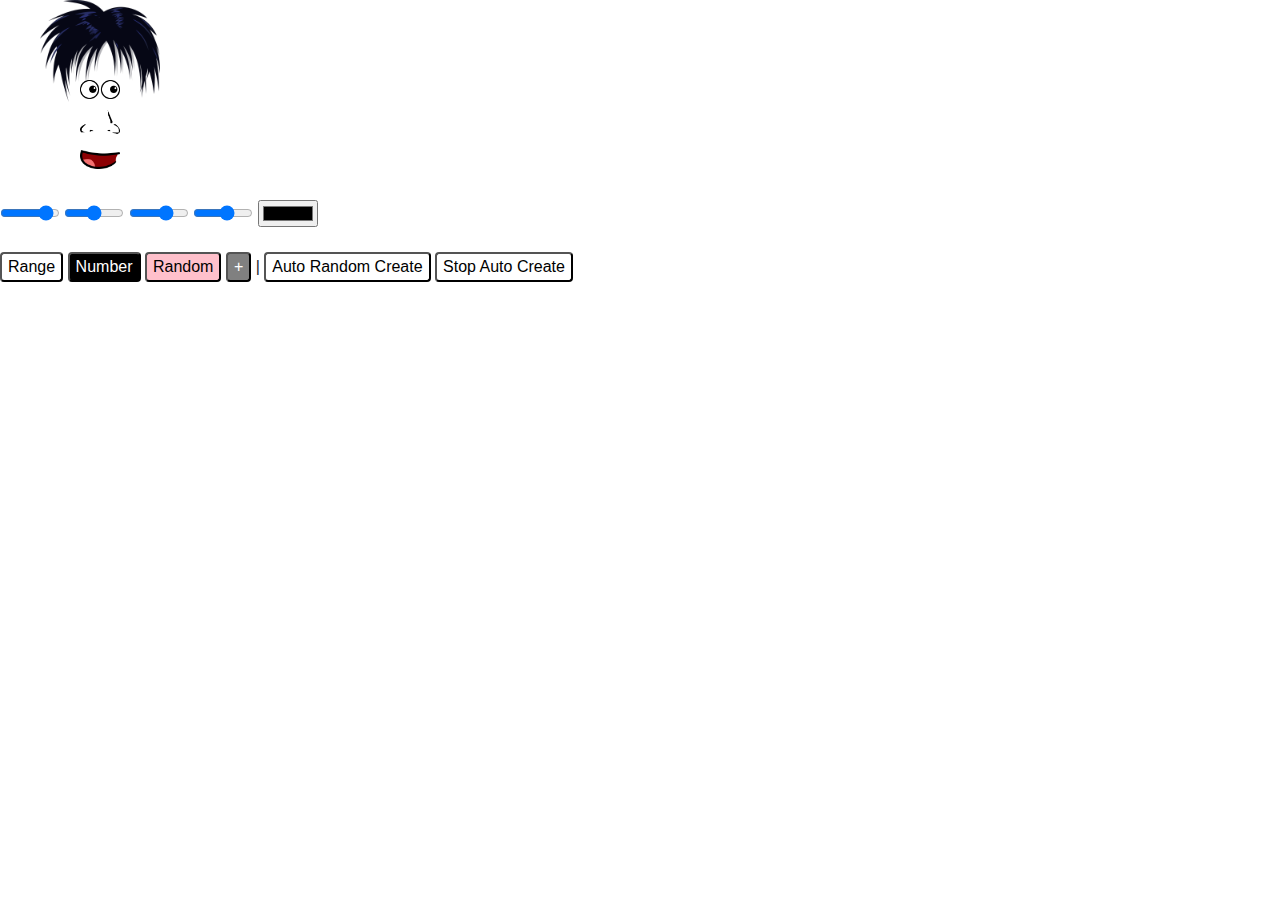
<file: index.html>
<!DOCTYPE html>
<html>
  <head>
    <title>Assessment 2 - Avatar creator</title>
    <link href="preview.css" rel="stylesheet" type="text/css" />
    <link href="controls.css" rel="stylesheet" type="text/css" />
    <link rel="stylesheet" href="https://maxcdn.bootstrapcdn.com/bootstrap/4.0.0/css/bootstrap.min.css" integrity="sha384-Gn5384xqQ1aoWXA+058RXPxPg6fy4IWvTNh0E263XmFcJlSAwiGgFAW/dAiS6JXm" crossorigin="anonymous">
  </head>
  
  <body>
    <div id="preview">
      <img id="hair" class="items" src="img/hair1.png" />
      <img id="eyes" class="items" src="img/eyes1.png" />
      <img id="nose" class="items" src="img/nose1.png" />
      <img id="mouth" class="items" src="img/mouth1.png" />
    </div>
      
    <div id="controls">
        <input id="rang1" type="range" min="0" max="70" value="60" class="cInput"/>
        <input id="rang2" type="range" min="0" max="40" value="20" class="cInput"/>
        <input id="rang3" type="range" min="0" max="30" value="20" class="cInput"/>
        <input id="rang4" type="range" min="0" max="35" value="20" class="cInput"/>
        <input id="colInp" type="color" class="cInput"  />
        <br><br>
        <button id="sBut" >Range</button>
        <button id="nBut" >Number</button>
        <button id="rBut" >Random</button>
        <button id="pBut" >+</button>
        |
        <button id="aBut" >Auto Random Create</button>
        <button id="saBut" >Stop Auto Create</button>
        
    </div>
    <div class="container-fluid">
        <div class="row">
            <div class="col-sm-2 col-md-4 col-lg-8 col-xl-12" id="display">
            </div>
        </div>
    </div>
        
    <script src="https://code.jquery.com/jquery-3.2.1.slim.min.js" integrity="sha384-KJ3o2DKtIkvYIK3UENzmM7KCkRr/rE9/Qpg6aAZGJwFDMVNA/GpGFF93hXpG5KkN" crossorigin="anonymous"></script>
    <script src="https://cdnjs.cloudflare.com/ajax/libs/popper.js/1.12.9/umd/popper.min.js" integrity="sha384-ApNbgh9B+Y1QKtv3Rn7W3mgPxhU9K/ScQsAP7hUibX39j7fakFPskvXusvfa0b4Q" crossorigin="anonymous"></script>
    <script src="https://maxcdn.bootstrapcdn.com/bootstrap/4.0.0/js/bootstrap.min.js" integrity="sha384-JZR6Spejh4U02d8jOt6vLEHfe/JQGiRRSQQxSfFWpi1MquVdAyjUar5+76PVCmYl" crossorigin="anonymous"></script>
    <script src="preview.js"></script>
    <script src="controls.js"></script>
  </body>
</html>
</file>
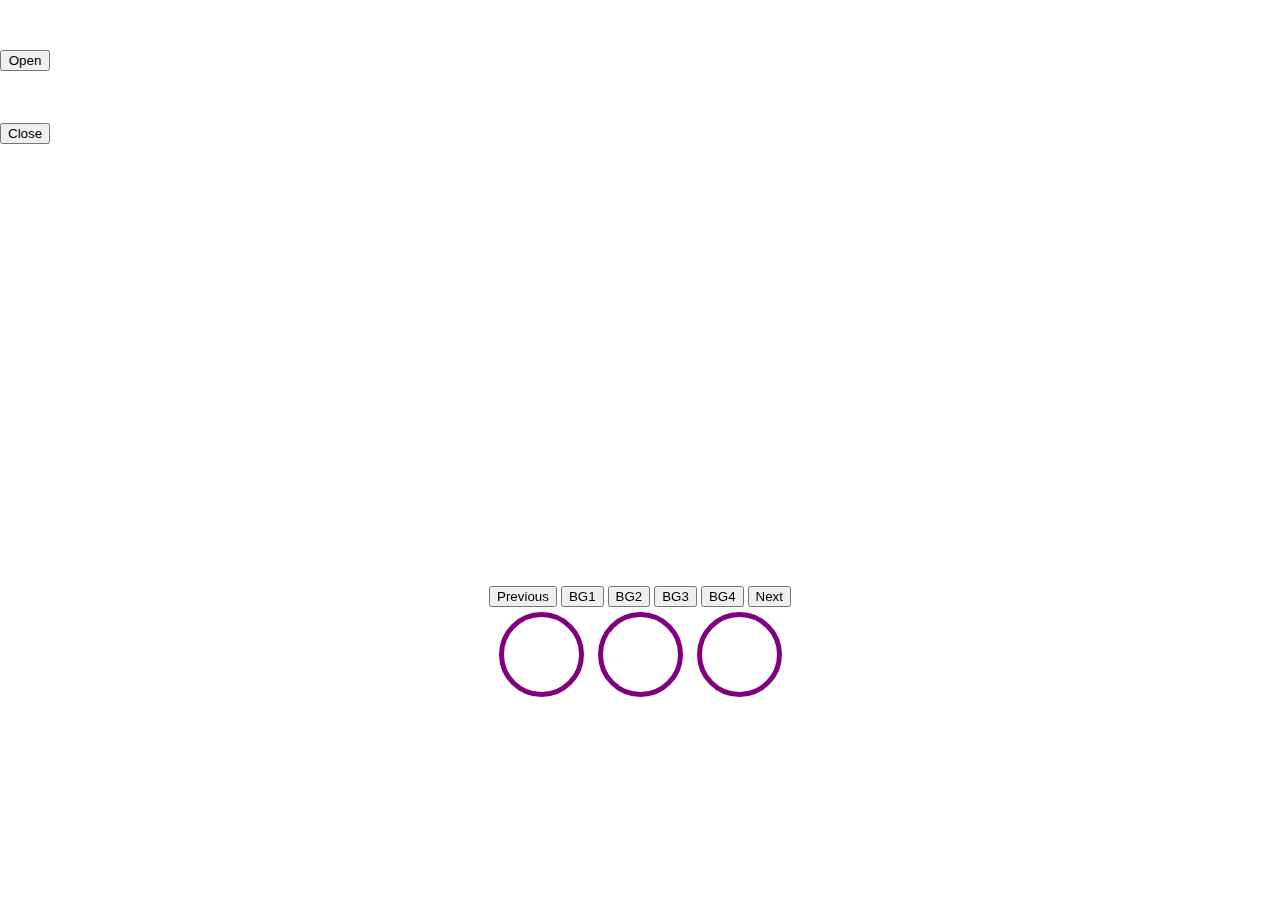
<file: Assessment 1/index.html>
<!DOCTYPE html>
<html>
    
    
    <head>
        <title>Assessment 1</title>
        <link href="index.css" type="text/css" rel="stylesheet" />
        <link href="menu.css" type="text/css" rel="stylesheet" />
    </head>
    
    
    <body>
        
        <div id="bg"></div>
        
        
        <div id="app1">
            <div id="zoom">
                <div id="zoomcontrols">
                    <button id="plusbut" class="zoombutton">+</button>
                    <button id="minusbut" class="zoombutton">-</button>
                </div>
            </div>
            <div id="controls">
                <button id="prevbut">Previous</button>
                <button id="bg1">BG1</button>
                <button id="bg2">BG2</button>
                <button id="bg3">BG3</button>
                <button id="bg4">BG4</button>
                <button id="nextbut">Next</button>
                <br />
                <div id="ch1" class="bgthumbs"></div>
                <div id="ch2" class="bgthumbs"></div>
                <div id="ch3" class="bgthumbs"></div>
            </div>
        </div>
        
        <div id="menu">
            <button id="makeBG" class="otherbut">Make BG</button>
            <button id="reset" class="otherbut">Reset</button>
            <button id="hideApp" class="otherbut">Hide App</button>
            <button id="showApp" class="otherbut">Show App</button>
            <button id="openbut">Open</button>
            <button id="closebut">Close</button>
        </div>
        
        
        
        <script src="index.js"></script>
        <script src="menu.js"></script>
    </body>




</html>
</file>
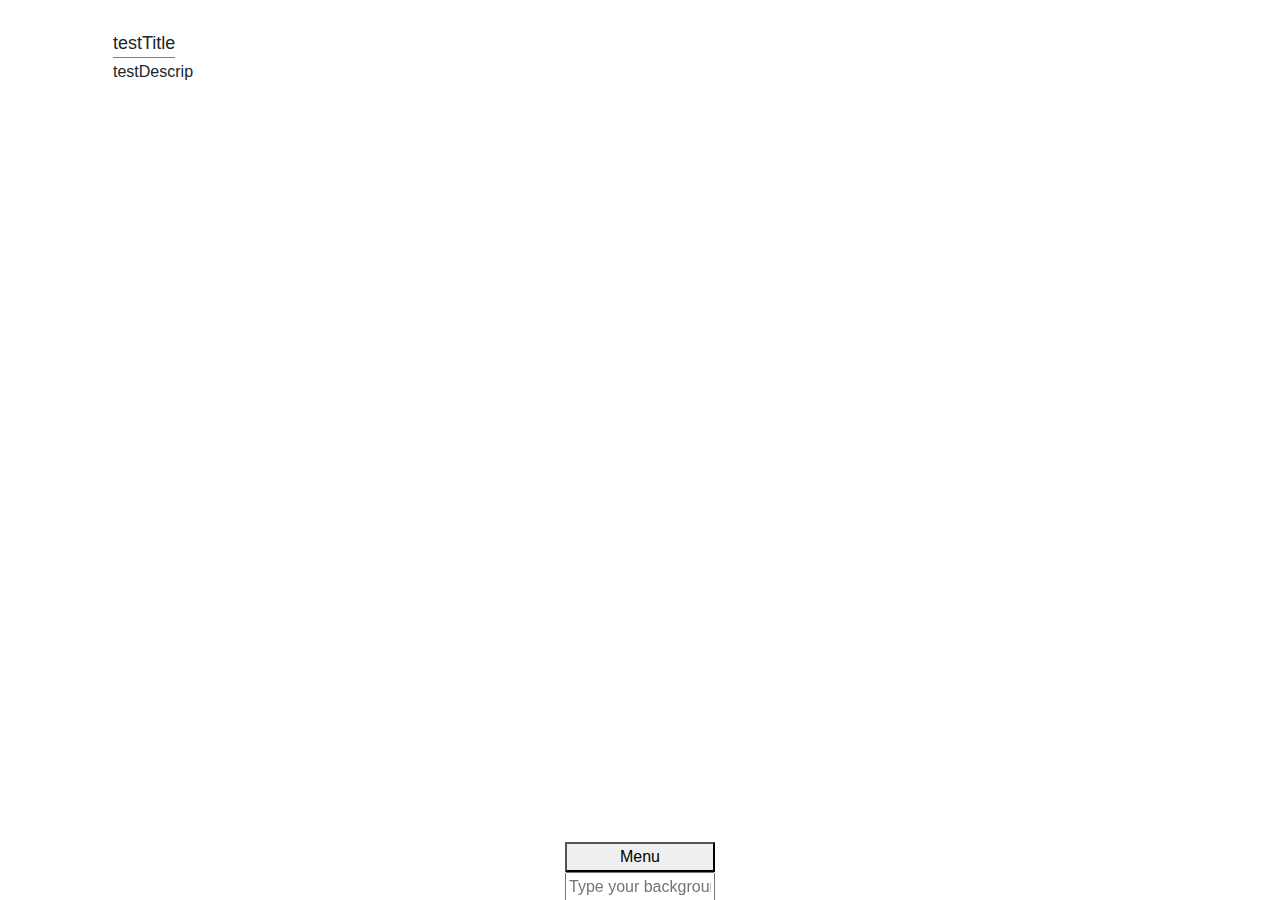
<file: background changer/index.html>
<!DOCTYPE html>

<html>
    <head>
        <title>Assessment 2 Practice</title>
        <link href="index.css" rel="stylesheet" type="text/css">
        <link rel="stylesheet" href="https://maxcdn.bootstrapcdn.com/bootstrap/4.0.0/css/bootstrap.min.css" integrity="sha384-Gn5384xqQ1aoWXA+058RXPxPg6fy4IWvTNh0E263XmFcJlSAwiGgFAW/dAiS6JXm" crossorigin="anonymous">
    </head>
    
    <body>
        
        <div id="controls">
            <button id="menuButt">Menu</button>
            <input id="backgroundImage" type="text" placeholder="Type your background image filename" />
            <input id="title" type="text" placeholder="Type a page title" />
            <input id="desc" type="text" placeholder="Type a description" />
            <input id="textColor" type="color" />
            <button id="newComp">+</button>
        </div>
        
       <div class="container-fluid"> 
            <div class="row" id= "display">
                <div id="backgroundD">
                    <div id="titleD">testTitle
                    </div>
                    <div id="descriptionD">testDescrip
                    </div>
                </div>
            </div>
        </div>
           
        <script src="https://code.jquery.com/jquery-3.2.1.slim.min.js" integrity="sha384-KJ3o2DKtIkvYIK3UENzmM7KCkRr/rE9/Qpg6aAZGJwFDMVNA/GpGFF93hXpG5KkN" crossorigin="anonymous"></script>
        <script src="https://cdnjs.cloudflare.com/ajax/libs/popper.js/1.12.9/umd/popper.min.js" integrity="sha384-ApNbgh9B+Y1QKtv3Rn7W3mgPxhU9K/ScQsAP7hUibX39j7fakFPskvXusvfa0b4Q" crossorigin="anonymous"></script>
        <script src="https://maxcdn.bootstrapcdn.com/bootstrap/4.0.0/js/bootstrap.min.js" integrity="sha384-JZR6Spejh4U02d8jOt6vLEHfe/JQGiRRSQQxSfFWpi1MquVdAyjUar5+76PVCmYl" crossorigin="anonymous"></script>
        <script src="index.js"></script>
    </body>
</html>
</file>
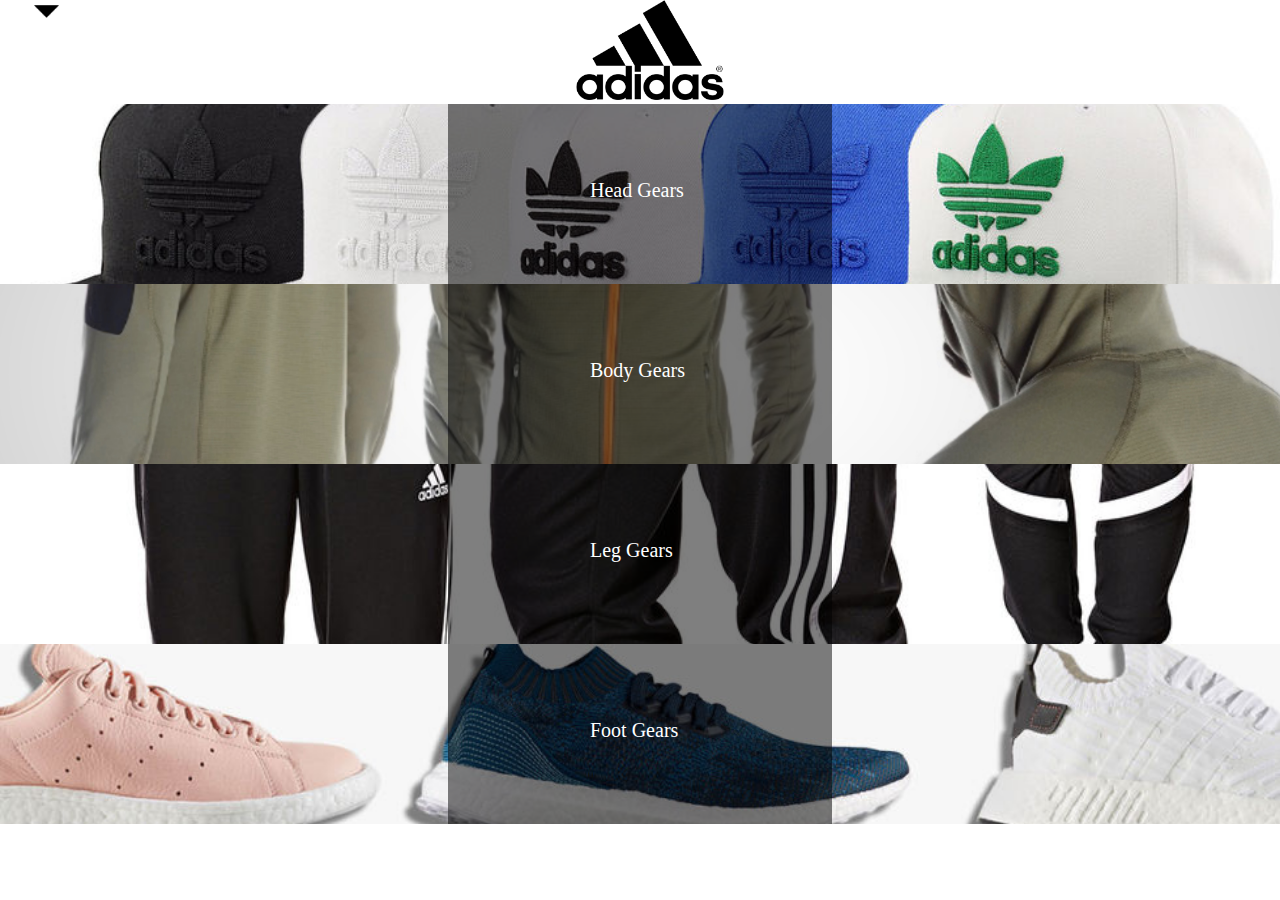
<file: Midterm/index.html>
<!DOCTYPE HTML>
<html>
    
    
    <head>
        <title>Midterm</title>
        <link href="index.css" rel="stylesheet" type="text/css" />
        <link href="menu.css" rel="stylesheet" type="text/css" />
    </head>

    
    <body>
        <div id="menu">
            <img id="downImg" src="imgs/down.png">
            <div id="links">
                <a href="index.html">Home</a>
                <hr />
                <a href="demo.html">Demo</a>
            </div>
        </div>
        
        <div id="home">
            <div id="header">
                <img id="logo" src="imgs/logo.png">
            </div>
            <div id="navigation">
                <div class="item" id="bg1">
                    <div class="subTitleBox">
                        <div class="subTitle">
                            Head Gears
                        </div>
                    </div>
                </div>
                <div class="item" id="bg2">
                    <div class="subTitleBox">
                        <div class="subTitle">
                            Body Gears
                        </div>
                    </div>
                </div>
                <div class="item" id="bg3">
                    <div class="subTitleBox">
                        <div class="subTitle">
                            Leg Gears
                        </div>
                    </div>
                </div>
                <div class="item" id="bg4">
                    <div class="subTitleBox">
                        <div class="subTitle">
                            Foot Gears
                        </div>
                    </div>
                </div>
            </div> 
         </div>
    
        <div id="main">
            <div id="mcontents">
                <div id="title"></div>
                    <hr />
                    <img class="apparel" id="cloth1">
                    <img class="apparel" id="cloth2">
                    <img class="apparel" id="cloth3">
                
            </div>
        </div>
        
        
        
        <script src="menu.js"></script>
        <script src="index.js"></script>
    </body>


</html>
</file>
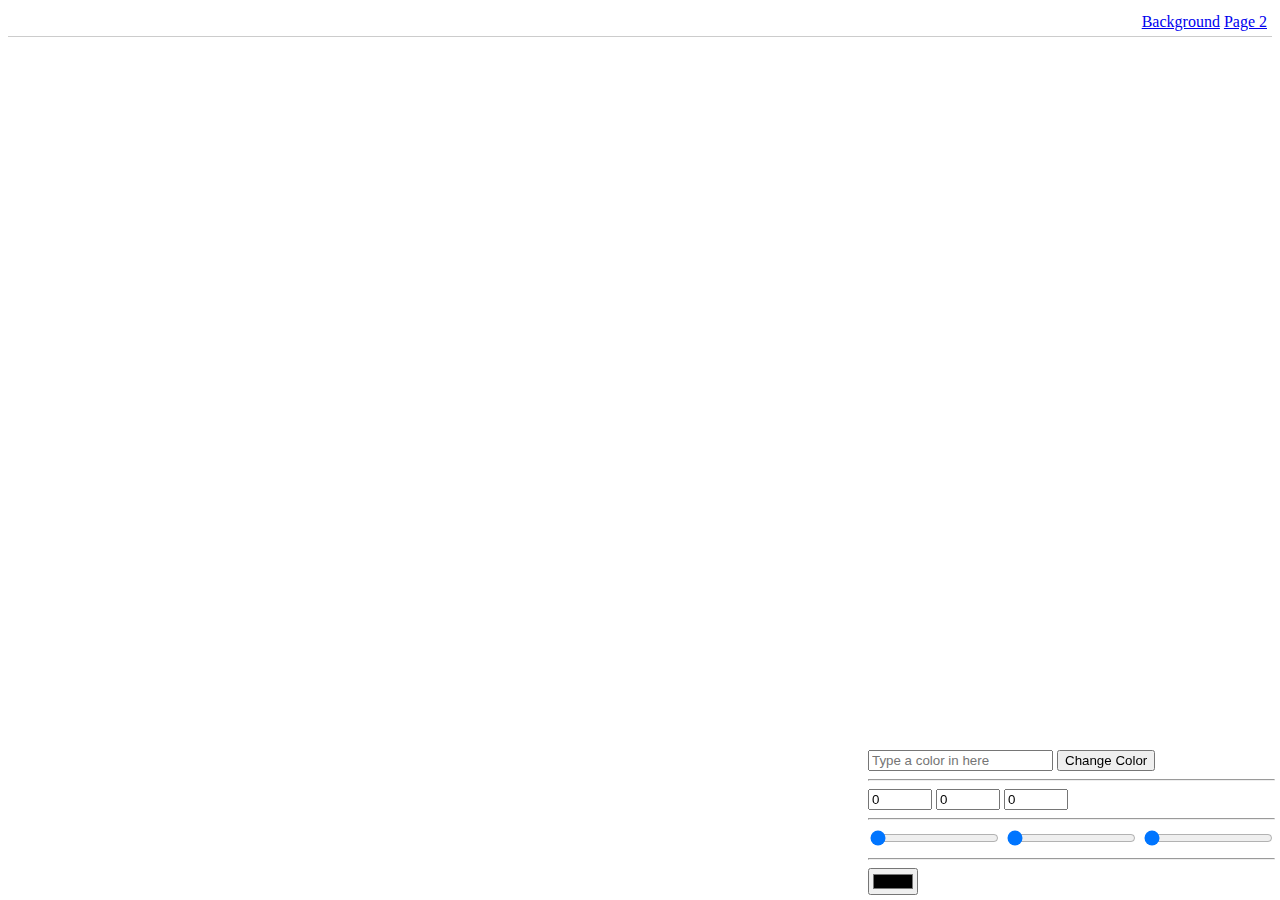
<file: Tutorials 3&4/index.html>
<!DOCTYPE html>
<html>
    <head>
        <title>Tutorial 3</title>
        <link href="index.css" rel="stylesheet"
        type="text/css" />
    </head>

    <body>
        <div id="menu">
            <a href="index.html">Background</a>
            <a href="page2.html">Page 2</a>
        </div>
        
        <div id="controls">
            <input type="text" id="bgText" placeholder="Type a color in here" />
            <button id="change">Change Color</button>
            <hr />
            
            <input type="number" min="0" max="255" value="0" id="red" />
            <input type="number" min="0" max="255" value="0" id="green" />
            <input type="number" min="0" max="255" value="0" id="blue" />
            <hr />
            
            <input type="range" min="0" max="255" value="0" id="rred" />
            <input type="range" min="0" max="255" value="0" id="rgreen" />
            <input type="range" min="0" max="255" value="0" id="rblue" />
            <hr />
            
            <input type="color" id="colorInp"/>
        </div>
        
        <div id="display"></div>
        
        <script src="index.js"></script>
    </body>

</html>
</file>
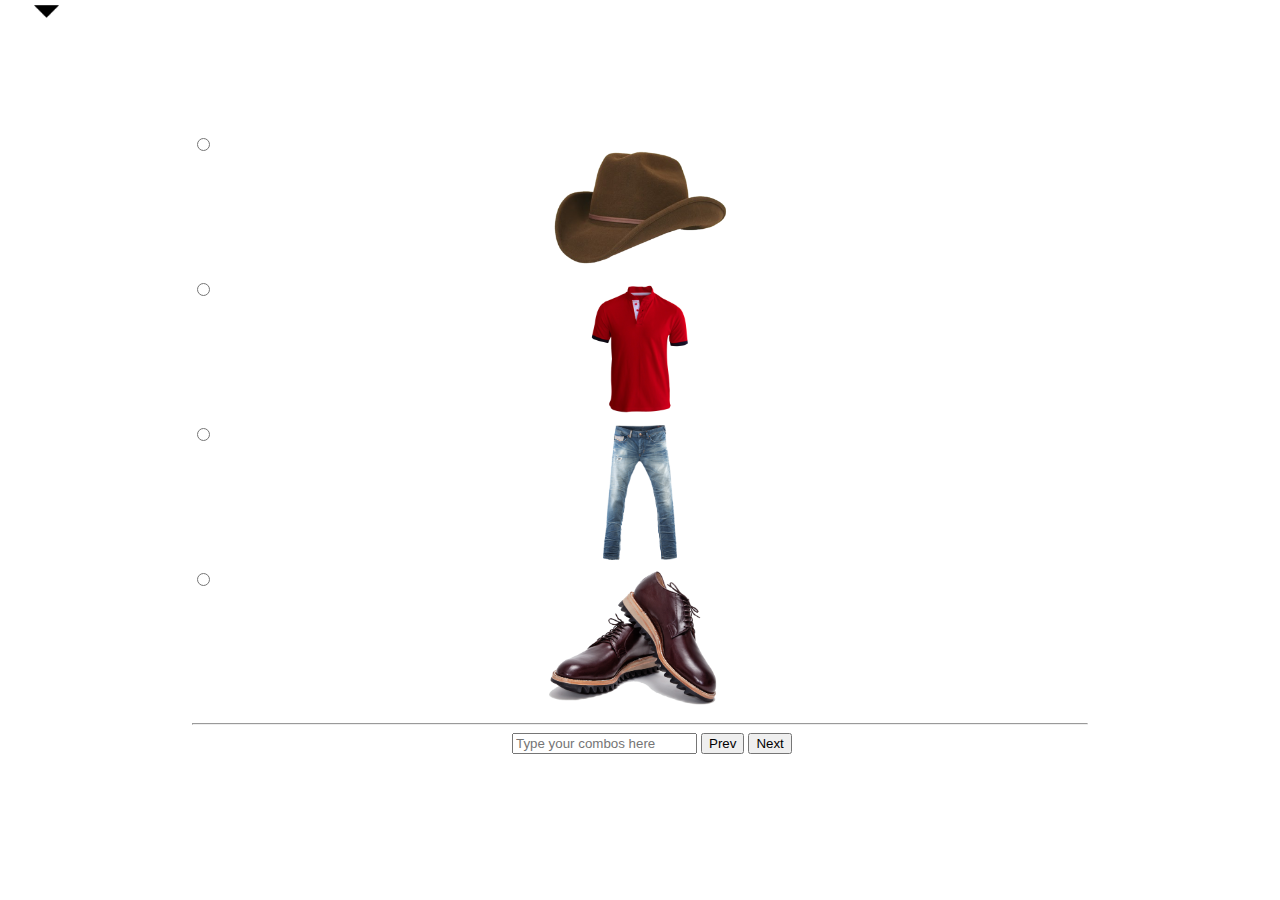
<file: Midterm/demo.html>
<!DOCTYPE HTML>
<html>
    
    
    <head>
        <title>Midterm</title>
        <link href="demo.css" rel="stylesheet" type="text/css" />
        <link href="menu.css" rel="stylesheet" type="text/css" />
    </head>

    
    <body>
        
        <div id="menu">
            <img id="downImg" src="imgs/down.png">
            <div id="links">
                <a href="index.html">Home</a>
                <hr />
                <a href="demo.html">Demo</a>
            </div>
        </div>
            
        <div id="demo">
            <div class="combo">
                
                <label for="choice1"><img id="hat" class="clothing" src="imgs/gears/h1.png"></label>
                <input type="radio" name="wear" id="choice1" />
            </div>
            
            <div class="combo">
                <input type="radio" name="wear" id="choice2" />
                <label for="choice2"><img id="shirt" class="clothing" src="imgs/gears/b1.png"></label> 
            </div>
            
            <div class="combo">
                <input type="radio" name="wear" id="choice3" />
                <label for="choice3"><img id="pants" class="clothing" src="imgs/gears/l1.png"></label>   
            </div>
            
            <div class="combo">
                <input type="radio" name="wear" id="choice4" />
                <label for="choice4"><img id="shoes" class="clothing" src="imgs/gears/f1.png"></label>   
            </div>
            
            <hr />
            
            <div id="controls">
                <input id="comboText" type="text" placeholder="Type your combos here"/>
                <button id="prev">Prev</button>
                <button id="next">Next</button>
            </div>
           
        </div>
        
    
        <script src="menu.js"></script>
        <script src="demo.js"></script>
    </body>


</html>
</file>
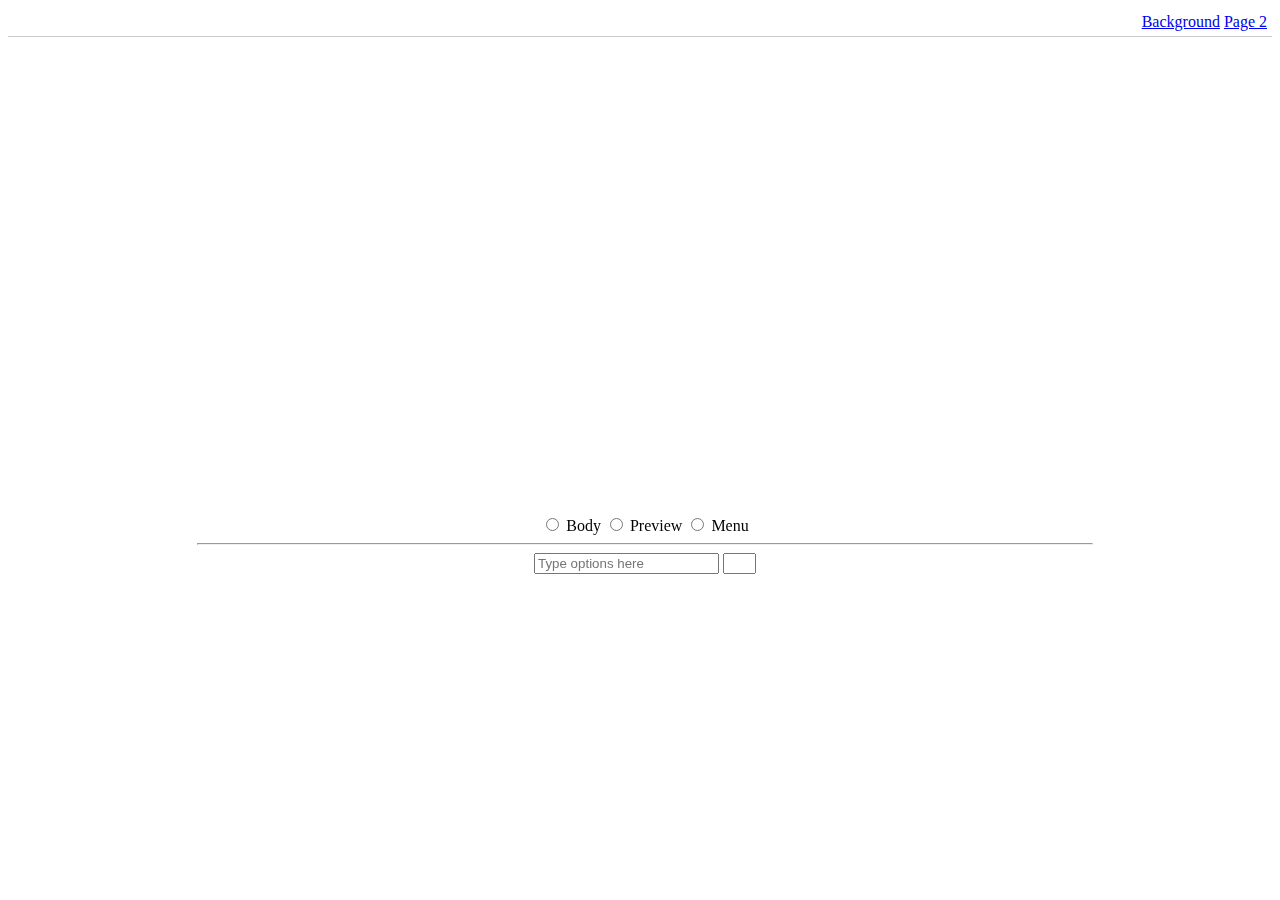
<file: Tutorials 3&4/page2.html>
<!DOCTYPE html>
<html>
    <head>
        <title>Tutorial 4</title>
        <link href="page2.css" rel="stylesheet"
        type="text/css" />
    </head>

    <body>
        <div id="menu">
            <a href="index.html">Background</a>
            <a href="page2.html">Page 2</a>
        </div>
        
        <div id="display">
            <div id="preview"></div>
            <div id="controls">
                <input type="radio" name="cont" id="choice1"/>
                <label for="choice1">Body</label>
                
                <input type="radio" name="cont" id="choice2"/>
                <label for="choice2">Preview</label>
                
                <input type="radio" name="cont" id="choice3"/>
                <label for="choice3">Menu</label>
                <hr />
                <input type="text" id="bgText" placeholder="Type options here"/>
                <input type="number" id="picChooser" />
            </div>
            
        </div>
        
        <script src="page2.js"></script>
    </body>

</html>
</file>
<file: preview.css>
/*=======DO NOT TOUCH THIS FILE============*/
#preview {
  width:200px;
  height:200px;
  position:relative;
}

.items {
  width:auto;
  height:auto;
  position:absolute;
  left:0;
  right:0;
  margin:auto;
}
</file>
<file: controls.css>
.cInput{
    width: 60px;
}

#sBut, #aBut, #saBut{
    background-color: white;
    border-radius: 4px;
}

#nBut{
    background-color: black;
    color: white;
    border-radius: 4px;
}

#pBut{
    background-color: grey;
    color: white;
    border-radius: 4px;
}

#rBut{
    background-color: pink;
    border-radius: 4px;
}
</file>
<file: Assessment 1/index.css>
#app1{
    position: fixed;
    width: 70vw;
    height: 70vh;
    top: 0px;
    bottom: 0px;
    left: 0px;
    right: 0px;
    margin: auto;
}

#zoom{
    position: relative;
    width:100%;
    height: 70%;
    background-size: cover;
    background-position: center;
    background-repeat: no-repeat;
    margin-bottom: 10px;
    margin-left: auto;
    margin-right: auto;
    max-width: 100%;
    max-height: 70%;
}

#zoomcontrols{
    position: absolute;
    right: 0px;
    top: 0px;
    width: 75px;
    display: none;
    
}

.zoombutton{
    width:100%;
}

#controls{
    text-align: center;
}

.bgthumbs{
    display: inline-block;
    width: 75px;
    height: 75px;
    margin: 5px;
    border-radius: 100px;
    border: solid 5px purple;
    background-repeat: no-repeat;
    background-size: cover;
    background-position: center;
}

#bg{
    position: fixed;
    left:0px;
    top:0px;
    width: 100vw;
    height: 100vh;
    z-index: -1;
    background-size: cover;
    background-position: bottom;
}
</file>
<file: Assessment 1/menu.css>
#menu {
    position: fixed;
    left: -110px;
    top: 50px;
    width: 100px;
    padding: 5px;
    background-color: #FAD;
}

#openbut{
    position: absolute;
    width: 50px;
    right:-50px;
    top:0px;
}

#closebut{
    position: absolute;
    width: 50px;
    right:-50px;
    bottom:0px;
}

.otherbut{
   width: 100%; 
}
</file>
<file: background changer/index.css>
#controls{
    position: fixed;
    bottom: -93px;
    left: 0px;
    right: 0px;
    margin: auto;
    width: 150px;
    z-index: 999;
}

#menuButt, #backgroundImage, #title, #desc{
    width: 100%;
}

#textColor, #newComp{
    width: 46%;
}

#display{
    position: absolute;
    top: 0px;
    left: 0px;
    width: 100vw;
}

#backgroundD{
    width: 100%;
    height: 300px;
    position: relative;
}

#titleD{
    position: absolute;
    left: 10%;
    top: 10%;
    font-size: large;
    border-bottom: 1px solid grey;
}

#descriptionD{
    position: absolute;
    left: 10%;
    top: 20%;
}

.backgroundD{
    width: 100%;
    height: 300px;
    position: relative;
}

.titleD{
    position: absolute;
    left: 10%;
    top: 10%;
    font-size: large;
    border-bottom: 1px solid grey;
}

.descriptionD{
    position: absolute;
    left: 10%;
    top: 20%;
}
</file>
<file: Midterm/index.css>
body{
    margin:0px;
}

#home{
    width: 100vw;
}

#header{
    width:100%;
    padding-left: 10px;
    padding-right: 10px;
    text-align: center;
}

#logo{
    height: 100px;
}

#navigation{
    width:100%;
}

.item{
    width:100%;
    height: 20vh;
    position: relative;
    background-size: cover;
    background-position: center;
    
}

.subTitleBox{
    width:30%;
    height: 100%;
    margin: auto;
    background: rgba(0,0,0,0.5);
}

.subTitle{
    position: absolute;
    left:0px;
    right:0px;
    top:0px;
    bottom:0px;
    margin:auto;
    width:100px;
    height: 30px;
    font-size: 20px;
    color: white;
}

#bg1{
   background-image: url(imgs/bg1.jpg); 
}

#bg2{
   background-image: url(imgs/bg2.jpg); 
}

#bg3{
   background-image: url(imgs/bg3.jpg); 
}

#bg4{
   background-image: url(imgs/bg4.jpg); 
}

#main{
    position: fixed;
    top: 0px;
    left: 0px;
    width: 100vw;
    height: 100vh;
    background: rgba(0,0,0,0.5);
    display: none;
}

#mcontents{
    position: absolute;
    left:0px;
    right:0px;
    top: 0px;
    bottom: 0px;
    margin: auto;
    width: 70%;
    height: 40%;
    background-color: white;
    text-align: center;
    padding: 10px;
    font-weight: bold;
}

.apparel{
    height:30%;
    margin: 10px; 
}
</file>
<file: Midterm/menu.css>
#menu {
    position: fixed;
    left: 0px;
    top:-75px;
    padding: 10px;
    text-align: center;
}

#downImg {
    position: absolute;
    bottom: -25px;
    right:0px;
    height: 25px; 
}
</file>
<file: Tutorials 3&4/index.css>
#menu {
    border-bottom: 1px solid #CCC;
    padding: 5px;
    text-align: right;
}

#controls {
    position: fixed;
    bottom: 0px;
    right: 0px;
    padding: 5px;
}

#display {
    width: 70vw;
    height: 50vh;
    position: fixed;
    left:0px;
    right:0px;
    top:0px;
    bottom:0px;
    margin: auto;
}
</file>
<file: Midterm/demo.css>
#demo{
    width:70vw;
    height: 70vh;
    position: absolute;
    left:0px;
    right:0px;
    top:0px;
    bottom:0px;
    margin: auto;
}

.clothing{
    height: 15vh;
    display: inline-block;
}

#controls{
    height: auto;
    width:100%;
}

#comboText{
    position: relative;
    margin: auto;
    left: 25vw;
}

#prev{
    position: relative;
    margin: auto;
    left: 25vw;
}

#next{
    position: relative;
    margin: auto;
    left: 25vw;
}

.combo{
    width:100%;
    height:23%;
    
}

#choice1{
   text-align: center;
}

#hat{
    left: 0px;
    right: 0px;
    margin: auto;
    position: absolute;
}

#shirt{
    left: 0px;
    right: 0px;
    margin: auto;
    position: absolute;
}

#pants{
    left: 0px;
    right: 0px;
    margin: auto;
    position: absolute;
}

#shoes{
    left: 0px;
    right: 0px;
    margin: auto;
    position: absolute;
}
</file>
<file: Tutorials 3&4/page2.css>
#menu {
    border-bottom: 1px solid #CCC;
    padding: 5px;
    text-align: right;
}

#display {
    width:70vw;
    height:300px;
    position: fixed;
    left:0px;
    right:0px;
    top: 0px;
    bottom:0px;
    margin: auto;
}

#preview {
    width: 100%;
    height: 70%;
}

#controls {
    width: 100%;
    height: 30%;
    padding: 5px;
    text-align: center;
}

#body, #preview, #menu {
    background-size: cover;
    background-position: center;
    background-repeat: no-repeat;
}

#picChooser{
    width:25px;
}
</file>
